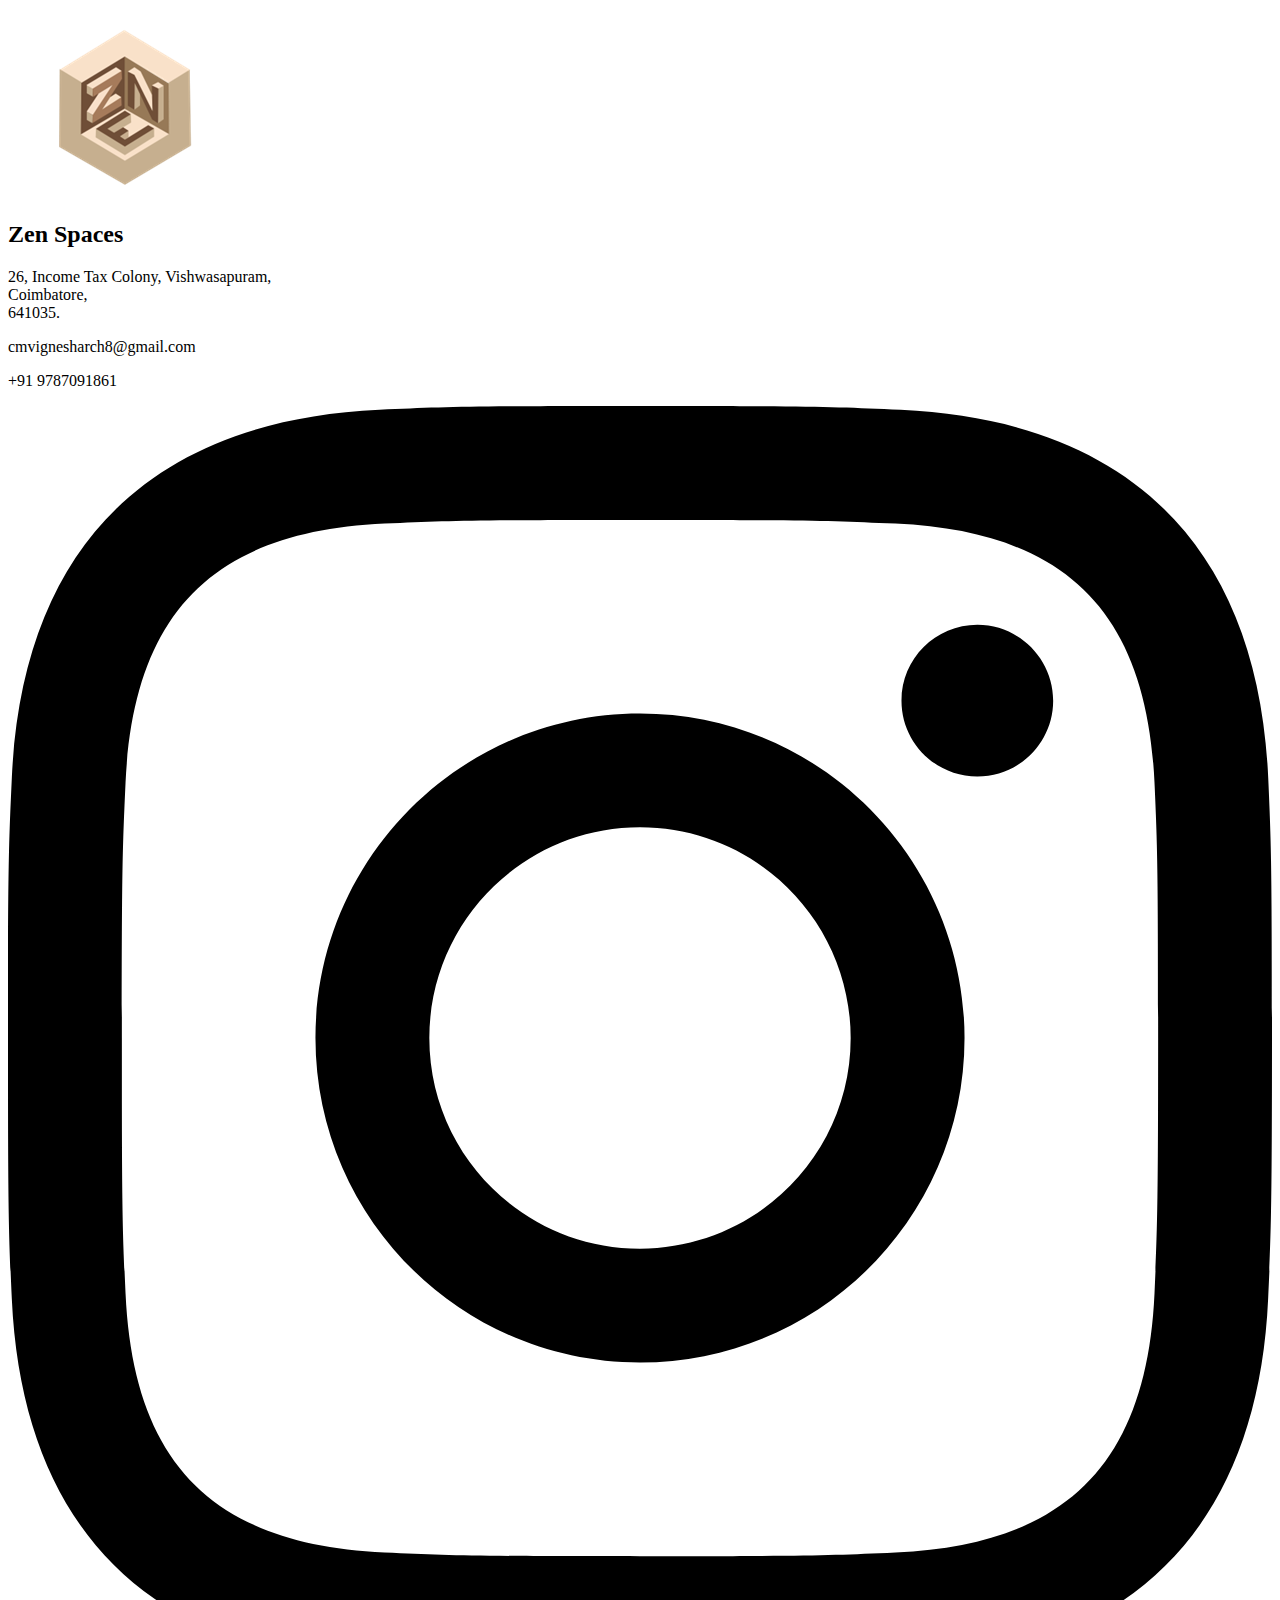
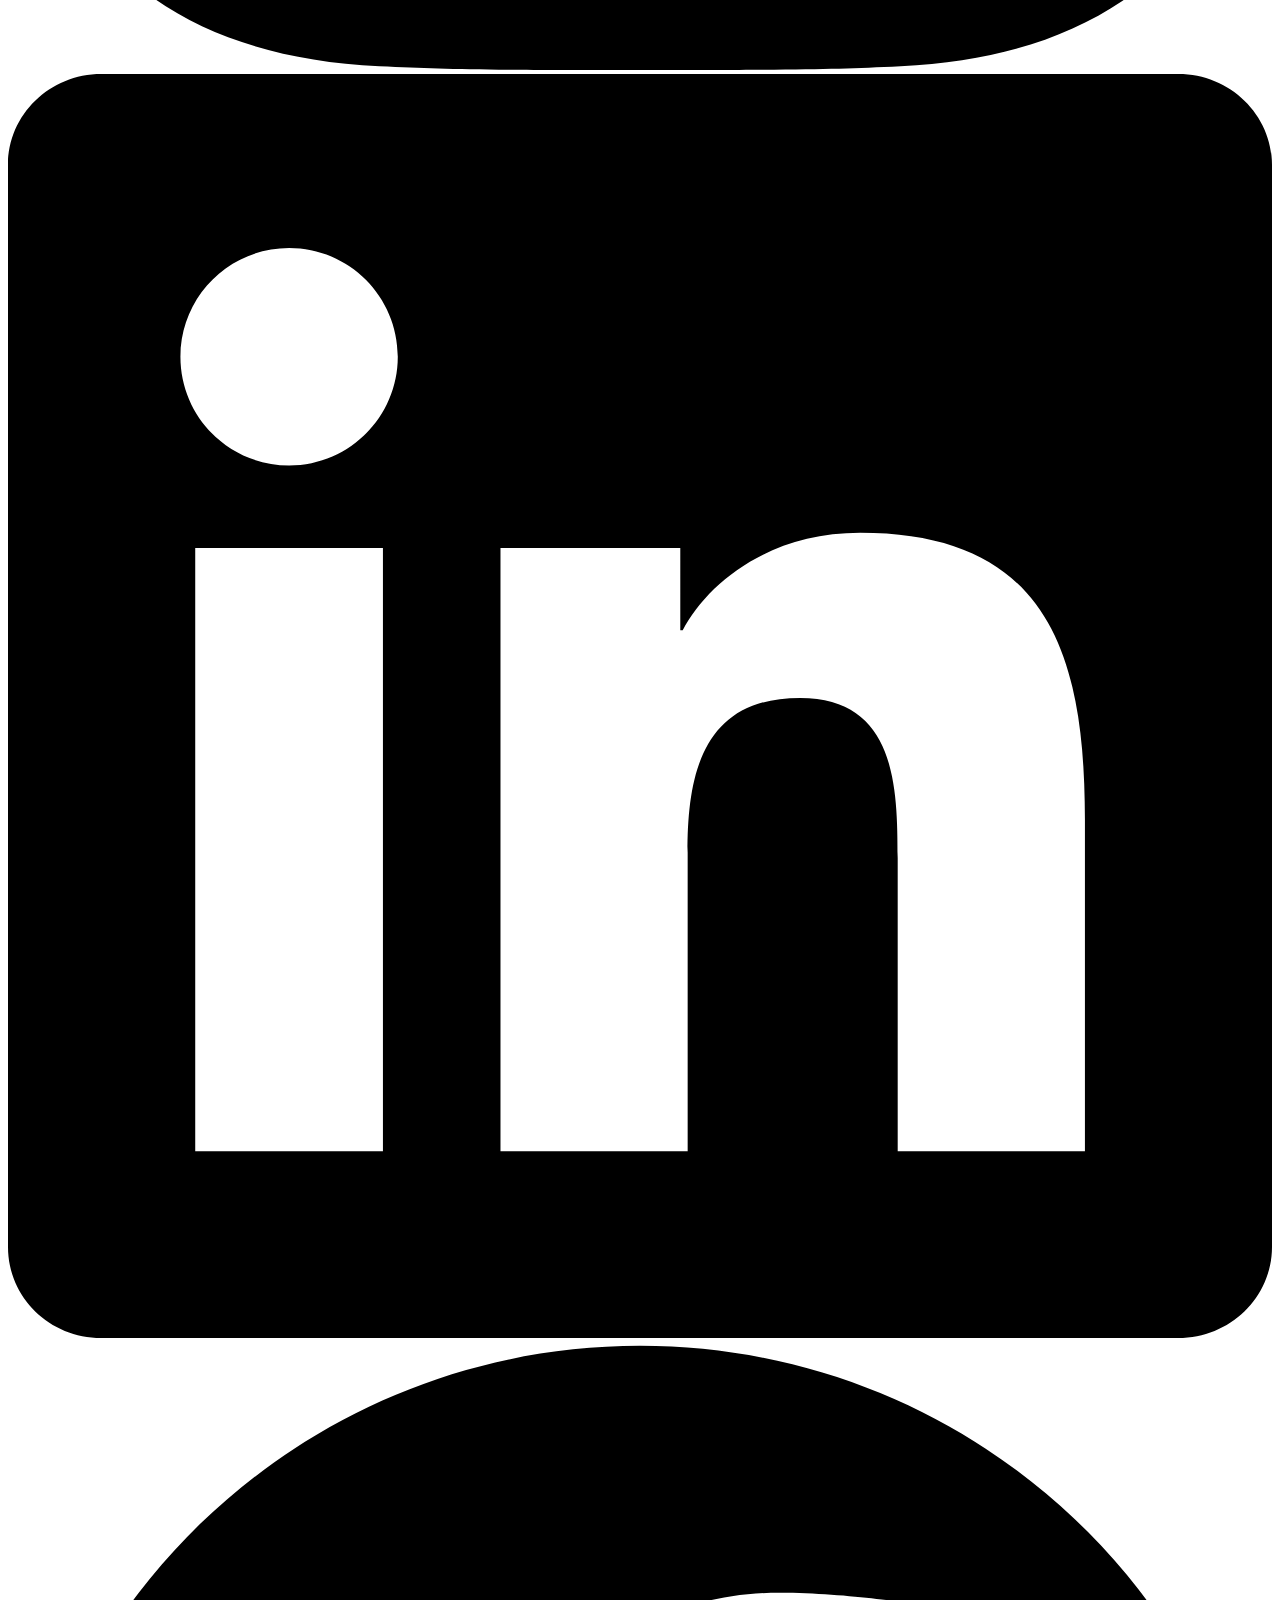
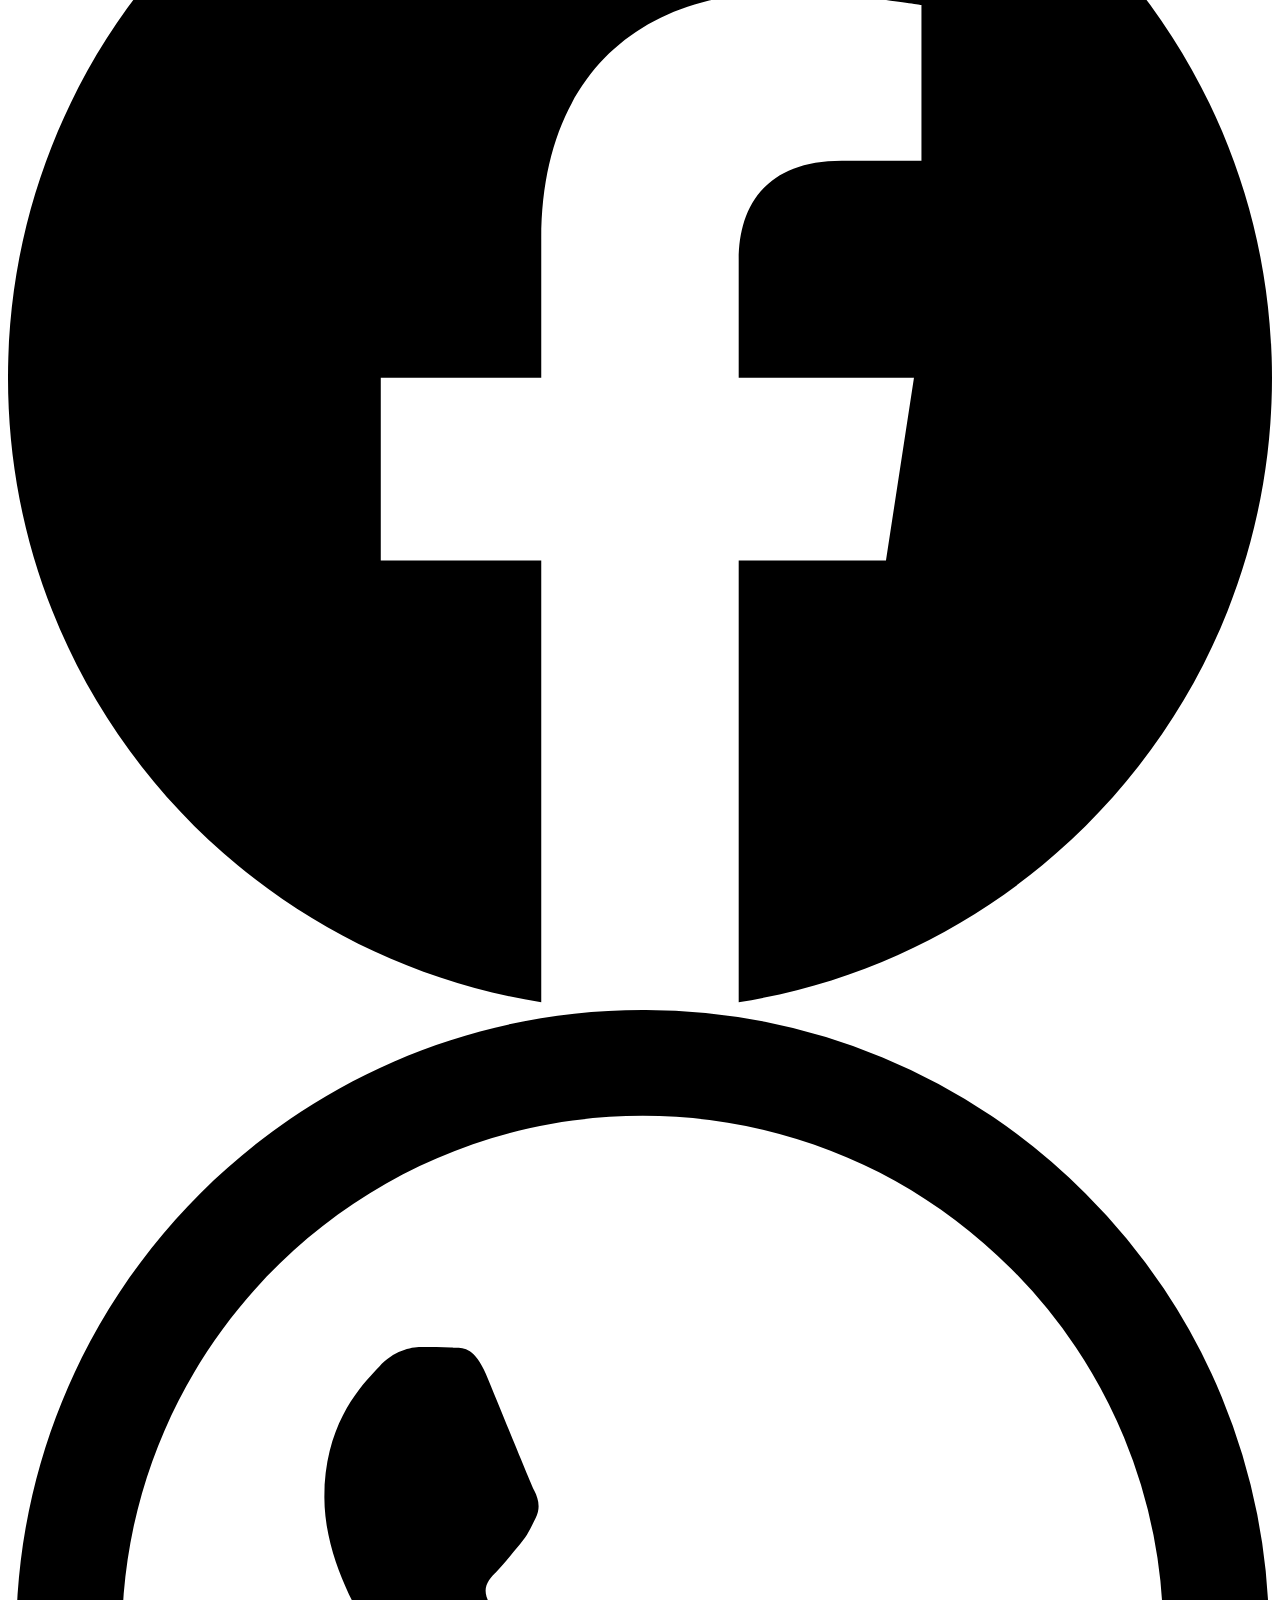
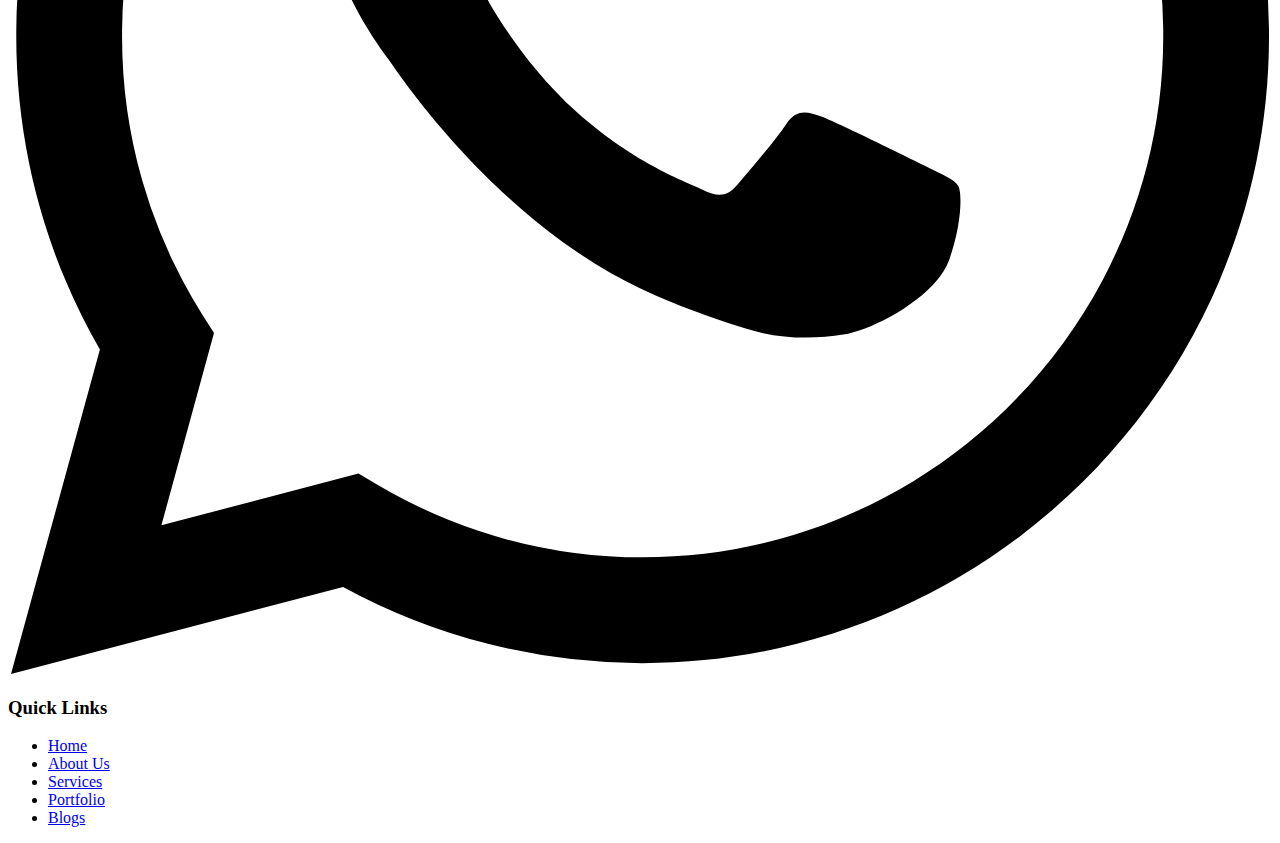
<file: components/footer.html>
<!DOCTYPE html>
<html lang="en">
<head>
    <meta charset="UTF-8">
    <meta name="viewport" content="width=device-width, initial-scale=1.0">
    <title>Responsive Footer</title>
    
</head>
<body>
    

    <footer class="footer">
        <div class="footer-container">
            <div class="footer-logo">
                <img src="/assets/images/logo/logo.png"alt="Logo" />
                <h2>Zen Spaces</h2>
              </div>

            <div class="footer-contact">
                <p class="address">
                    26, Income Tax Colony, Vishwasapuram,<br>
                    Coimbatore,<br>
                    641035.
                </p>
                <p class="email">cmvignesharch8@gmail.com</p>
                <p class="phone">+91 9787091861</p>
                
                <div class="social-icons">
                    <a href="#" class="social-icon">
                        <svg viewBox="0 0 24 24" xmlns="http://www.w3.org/2000/svg">
                            <path d="M12 2.163c3.204 0 3.584.012 4.85.07 3.252.148 4.771 1.691 4.919 4.919.058 1.265.069 1.645.069 4.849 0 3.205-.012 3.584-.069 4.849-.149 3.225-1.664 4.771-4.919 4.919-1.266.058-1.644.07-4.85.07-3.204 0-3.584-.012-4.849-.07-3.26-.149-4.771-1.699-4.919-4.92-.058-1.265-.07-1.644-.07-4.849 0-3.204.013-3.583.07-4.849.149-3.227 1.664-4.771 4.919-4.919 1.266-.057 1.645-.069 4.849-.069zm0-2.163c-3.259 0-3.667.014-4.947.072-4.358.2-6.78 2.618-6.98 6.98-.059 1.281-.073 1.689-.073 4.948 0 3.259.014 3.668.072 4.948.2 4.358 2.618 6.78 6.98 6.98 1.281.058 1.689.072 4.948.072 3.259 0 3.668-.014 4.948-.072 4.354-.2 6.782-2.618 6.979-6.98.059-1.28.073-1.689.073-4.948 0-3.259-.014-3.667-.072-4.947-.196-4.354-2.617-6.78-6.979-6.98-1.281-.059-1.69-.073-4.949-.073zm0 5.838c-3.403 0-6.162 2.759-6.162 6.162s2.759 6.163 6.162 6.163 6.162-2.759 6.162-6.163c0-3.403-2.759-6.162-6.162-6.162zm0 10.162c-2.209 0-4-1.79-4-4 0-2.209 1.791-4 4-4s4 1.791 4 4c0 2.21-1.791 4-4 4zm6.406-11.845c-.796 0-1.441.645-1.441 1.44s.645 1.44 1.441 1.44c.795 0 1.439-.645 1.439-1.44s-.644-1.44-1.439-1.44z"/>
                        </svg>
                    </a>
                    <a href="#" class="social-icon">
                        <svg viewBox="0 0 24 24" xmlns="http://www.w3.org/2000/svg">
                            <path d="M20.447 20.452h-3.554v-5.569c0-1.328-.027-3.037-1.852-3.037-1.853 0-2.136 1.445-2.136 2.939v5.667H9.351V9h3.414v1.561h.046c.477-.9 1.637-1.85 3.37-1.85 3.601 0 4.267 2.37 4.267 5.455v6.286zM5.337 7.433c-1.144 0-2.063-.926-2.063-2.065 0-1.138.92-2.063 2.063-2.063 1.14 0 2.064.925 2.064 2.063 0 1.139-.925 2.065-2.064 2.065zm1.782 13.019H3.555V9h3.564v11.452zM22.225 0H1.771C.792 0 0 .774 0 1.729v20.542C0 23.227.792 24 1.771 24h20.451C23.2 24 24 23.227 24 22.271V1.729C24 .774 23.2 0 22.222 0h.003z"/>
                        </svg>
                    </a>
                    <a href="#" class="social-icon">
                        <svg viewBox="0 0 24 24" xmlns="http://www.w3.org/2000/svg">
                            <path d="M24 12.073c0-6.627-5.373-12-12-12s-12 5.373-12 12c0 5.99 4.388 10.954 10.125 11.854v-8.385H7.078v-3.47h3.047V9.43c0-3.007 1.792-4.669 4.533-4.669 1.312 0 2.686.235 2.686.235v2.953H15.83c-1.491 0-1.956.925-1.956 1.874v2.25h3.328l-.532 3.47h-2.796v8.385C19.612 23.027 24 18.062 24 12.073z"/>
                        </svg>
                    </a>
                    <a href="#" class="social-icon">
                        <svg viewBox="0 0 24 24" xmlns="http://www.w3.org/2000/svg">
                            <path d="M17.472 14.382c-.297-.149-1.758-.867-2.03-.967-.273-.099-.471-.148-.67.15-.197.297-.767.966-.94 1.164-.173.199-.347.223-.644.075-.297-.15-1.255-.463-2.39-1.475-.883-.788-1.48-1.761-1.653-2.059-.173-.297-.018-.458.13-.606.134-.133.298-.347.446-.52.149-.174.198-.298.298-.497.099-.198.05-.371-.025-.52-.075-.149-.669-1.612-.916-2.207-.242-.579-.487-.5-.669-.51-.173-.008-.371-.01-.57-.01-.198 0-.52.074-.792.372-.272.297-1.04 1.016-1.04 2.479 0 1.462 1.065 2.875 1.213 3.074.149.198 2.096 3.2 5.077 4.487.709.306 1.262.489 1.694.625.712.227 1.36.195 1.871.118.571-.085 1.758-.719 2.006-1.413.248-.694.248-1.289.173-1.413-.074-.124-.272-.198-.57-.347m-5.421 7.403h-.004a9.87 9.87 0 01-5.031-1.378l-.361-.214-3.741.982.998-3.648-.235-.374a9.86 9.86 0 01-1.51-5.26c.001-5.45 4.436-9.884 9.888-9.884 2.64 0 5.122 1.03 6.988 2.898a9.825 9.825 0 012.893 6.994c-.003 5.45-4.437 9.884-9.885 9.884m8.413-18.297A11.815 11.815 0 0012.05 0C5.495 0 .16 5.335.157 11.892c0 2.096.547 4.142 1.588 5.945L.057 24l6.305-1.654a11.882 11.882 0 005.683 1.448h.005c6.554 0 11.89-5.335 11.893-11.893a11.821 11.821 0 00-3.48-8.413z"/>
                        </svg>
                    </a>
                </div>
            </div>

            <div class="footer-links">
                <h3>Quick Links</h3>
                <ul>
                    <li><a href="#">Home</a></li>
                    <li><a href="#">About Us</a></li>
                    <li><a href="#">Services</a></li>
                    <li><a href="#">Portfolio</a></li>
                    <li><a href="#">Blogs</a></li>
                </ul>
            </div>
        </div>
    </footer>

    <script>
        document.addEventListener('DOMContentLoaded', function() {
            console.log('Footer loaded successfully');
        });
    </script>
</body>
</html>
</file>
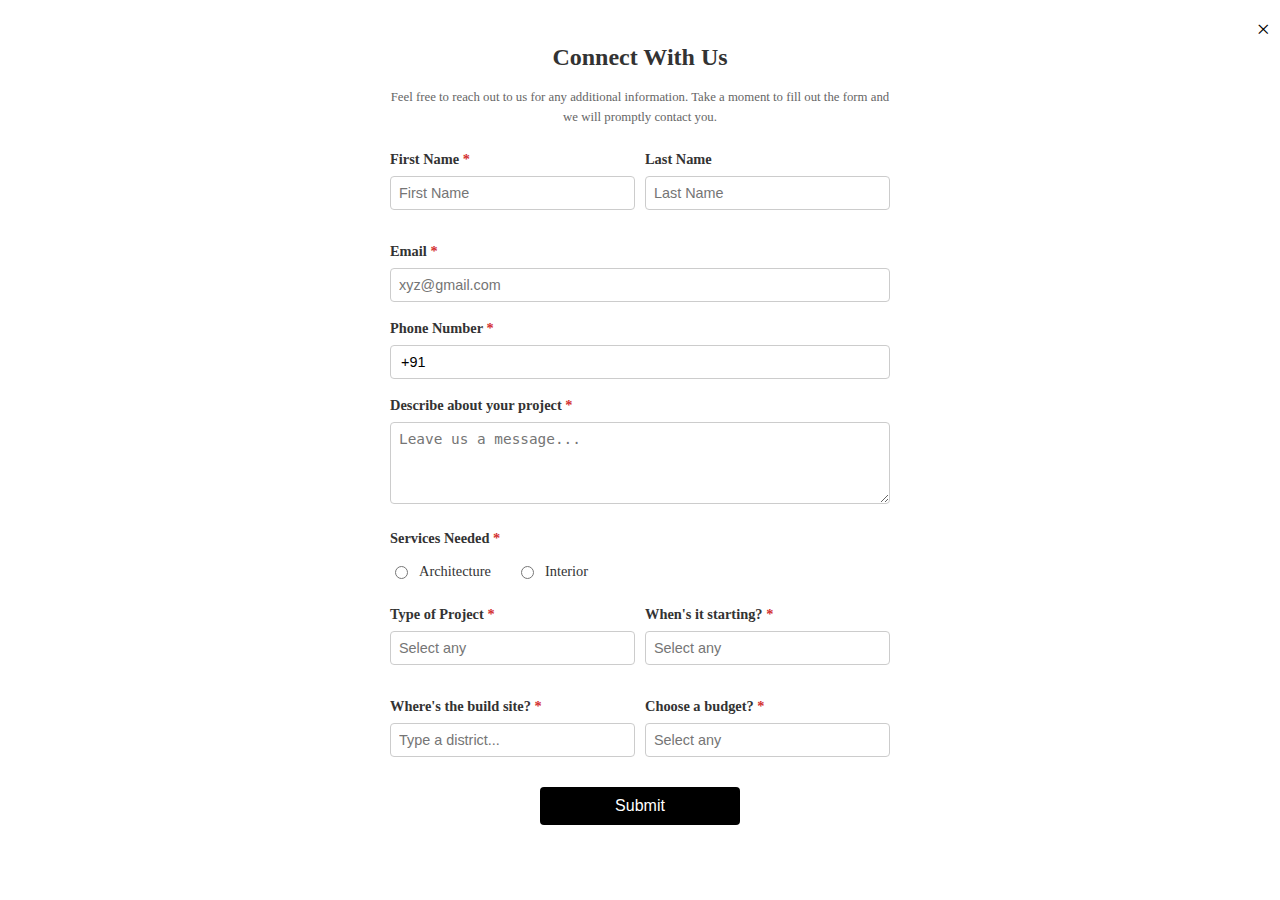
<file: pages/forms.html>
<!DOCTYPE html>
<html lang="en">
<head>
    <meta charset="UTF-8">
    <meta name="viewport" content="width=device-width, initial-scale=1.0">
    <title>Zen Spaces - Connect With Us</title>
    <link rel="stylesheet" href="../css/pages/forms.css">
</head>
<body>
    <div class="form-container">
        <div class="form-box">
            <span class="close-btn">×</span>
            <h2>Connect With Us</h2>
            <p>Feel free to reach out to us for any additional information. Take a moment to fill out the form and we will promptly contact you.</p>
            <form id="contact-form" action="https://api.web3forms.com/submit" method="POST" onsubmit="event.preventDefault(); return false;">
                <input type="hidden" name="access_key" value="984d2e76-789d-4165-bc38-c15b09e47f53">
                <div class="form-row">
                    <div class="form-group half">
                        <label for="first-name">First Name <span class="required-asterisk">*</span></label>
                        <input type="text" id="first-name" name="first_name" placeholder="First Name" required>
                        <span class="error-message" id="first-name-error"></span>
                    </div>
                    <div class="form-group half">
                        <label for="last-name">Last Name</label>
                        <input type="text" id="last-name" name="last_name" placeholder="Last Name">
                    </div>
                </div>
                <div class="form-group">
                    <label for="email">Email <span class="required-asterisk">*</span></label>
                    <input type="email" id="email" name="email" placeholder="xyz@gmail.com" required>
                    <span class="error-message" id="email-error"></span>
                </div>
                <div class="form-group">
                    <label for="phone">Phone Number <span class="required-asterisk">*</span></label>
                    <input type="tel" id="phone" name="phone" class="phone-input" value="+91" placeholder="xxxxxxxxxx" required>
                    <span class="error-message" id="phone-error"></span>
                </div>
                <div class="form-group">
                    <label for="message">Describe about your project <span class="required-asterisk">*</span></label>
                    <textarea id="message" name="message" placeholder="Leave us a message..." rows="4"></textarea>
                    <span class="error-message" id="message-error"></span>
                </div>
                <div class="form-group">
                    <label>Services Needed <span class="required-asterisk">*</span></label>
                    <div class="checkbox-group">
                        <label><input type="radio" name="services" value="architecture"> Architecture</label>
                        <label><input type="radio" name="services" value="interior"> Interior</label>
                    </div>
                    <span class="error-message" id="services-error"></span>
                </div>
                <div class="form-row dropdown-row">
                    <div class="form-group half">
                        <label for="plot-input" id="plot-label">Type of Project <span class="required-asterisk">*</span></label>
                        <input type="text" id="plot-input" name="plot" placeholder="Select any" required>
                        <div id="plot-suggestions" class="suggestions">
                            <ul>
                                <li data-value="Residential">Residential</li>
                                <li data-value="Commercial">Commercial</li>
                                <li data-value="Hospitality">Hospitality</li>
                                <li data-value="Institutional">Institutional</li>
                                <li data-value="Industrial">Industrial</li>
                            </ul>
                        </div>
                        <div id="plot-suggestions-interior" class="suggestions" style="display: none;">
                            <ul>
                                <li data-value="Villa">Villa</li>
                                <li data-value="Apartment">Apartment</li>
                            </ul>
                        </div>
                        <span class="error-message" id="plot-error"></span>
                    </div>
                    <div class="form-group half">
                        <label for="date-input" id="date-label">When's it starting? <span class="required-asterisk">*</span></label>
                        <input type="text" id="date-input" name="date" placeholder="Select any" required>
                        <div id="date-suggestions" class="suggestions">
                            <ul>
                                <li data-value="immediately">Immediately</li>
                                <li data-value="in-3-months">In 3 Months</li>
                                <li data-value="in-6-months">In 6 Months</li>
                                <li data-value="more-than-6-months">More than 6 Months</li>
                            </ul>
                        </div>
                        <span class="error-message" id="date-error"></span>
                    </div>
                </div>
                <div class="form-row dropdown-row">
                    <div class="form-group half">
                        <label for="build-site-input" id="build-site-label">Where's the build site? <span class="required-asterisk">*</span></label>
                        <input type="text" id="build-site-input" name="build_site" placeholder="Type a district..." required>
                        <div id="suggestions" class="suggestions">
                            <!-- Options will be populated dynamically via JavaScript -->
                        </div>
                        <span class="error-message" id="build-site-error"></span>
                    </div>
                    <div class="form-group half">
                        <label for="budget-input" id="budget-label">Choose a budget? <span class="required-asterisk">*</span></label>
                        <input type="text" id="budget-input" name="budget" placeholder="Select any" required>
                        <div id="budget-suggestions" class="suggestions">
                            <ul>
                                <li data-value="budget1">20L - 40L</li>
                                <li data-value="budget2">40L - 60L</li>
                                <li data-value="budget3">60L - 1Cr</li>
                                <li data-value="budget4">1Cr - 2Cr</li>
                                <li data-value="budget5">2Cr - 3Cr</li>
                                <li data-value="budget6">Above 3Cr</li>
                            </ul>
                        </div>
                        <div id="budget-suggestions-interior" class="suggestions" style="display: none;">
                            <ul>
                                <li data-value="1bhk">1BHK</li>
                                <li data-value="2bhk">2BHK</li>
                                <li data-value="3bhk">3BHK</li>
                                <li data-value="4bhk">4BHK</li>
                                <li data-value="5bhk">5BHK</li>
                            </ul>
                        </div>
                        <span class="error-message" id="budget-error"></span>
                    </div>
                </div>
                <button type="submit">Submit</button>
            </form>
            <p id="status" class="status"></p>
        </div>
    </div>
    <!-- Popup Container -->
    <div id="popup" class="popup">
        <div class="popup-content">
            <span class="popup-close">×</span>
            <p id="popup-message"></p>
        </div>
    </div>
    <script src="../js/pages/forms.js"></script>
</body>
</html>
</file>
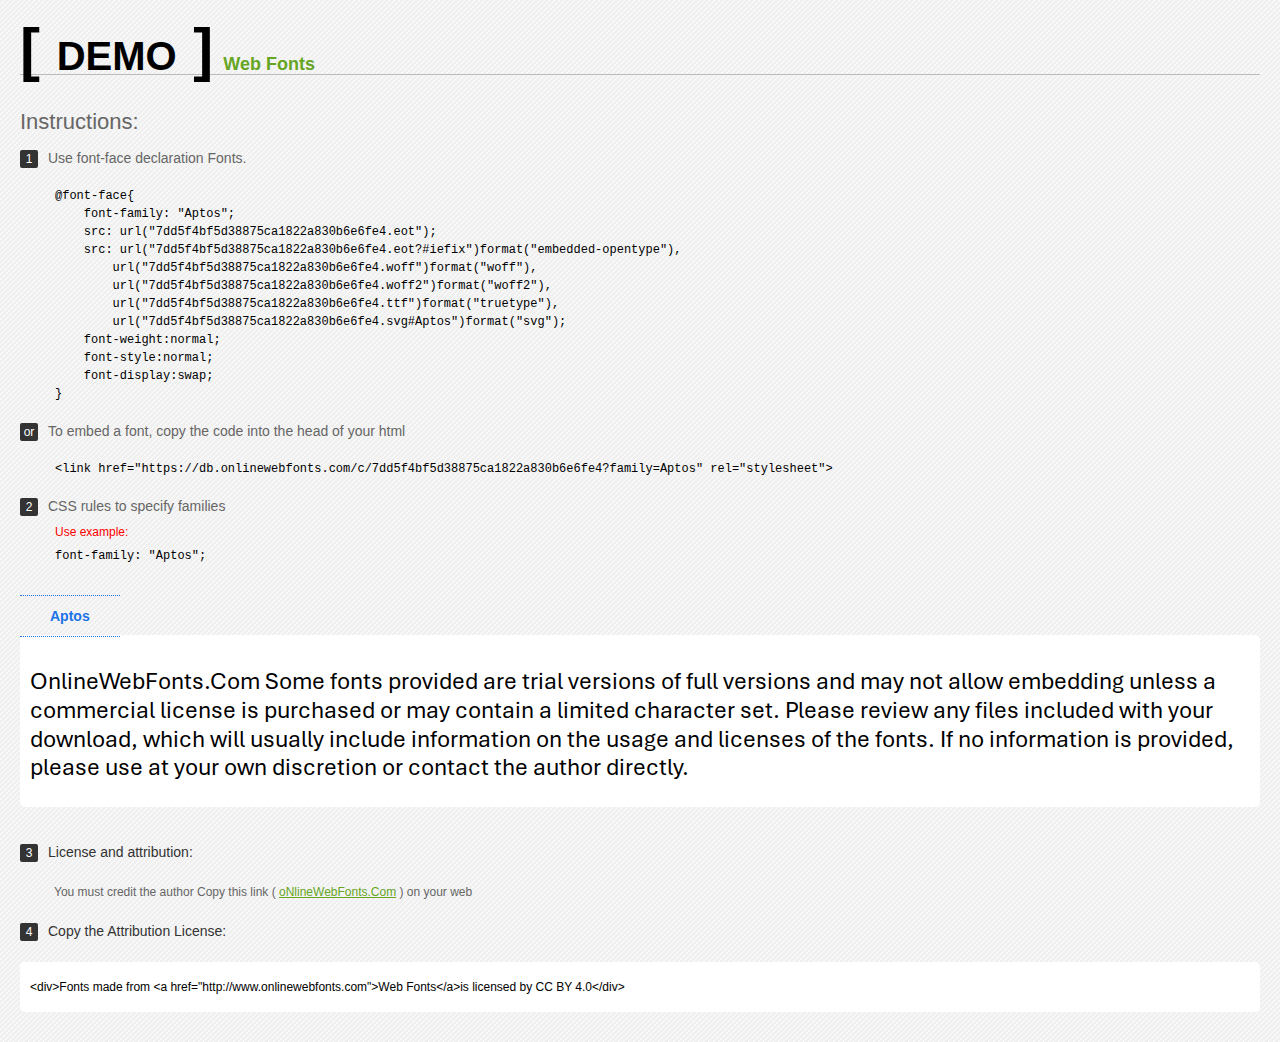
<file: assets/fonts/OnlineWebFonts_COM_189f669f78a33d964667f7a2c0d14f24 copy/Aptos/Web Fonts/Web Fonts Demo.html>
<!doctype html>
<html>
<head>
<meta charset="utf-8">
<title>Aptos Fonts Demo</title>
<style type="text/css">
*{margin:0;padding:0;list-style-type:none;}body{font-family:Arial,Helvetica,sans-serif;line-height:1.5;font-size:16px;padding:20px;color:#333;background-image:url([data-uri]);}a{color:#66A523;}a:hover,.g:hover{opacity:0.7;}h1{font-size:60px;border-bottom:1px solid #bbb;line-height:20px;color:#000;text-transform:uppercase;margin-top:20px;}h1 a{font-size:18px;color:#66A523;text-decoration:none;text-transform:capitalize;margin-left:10px;}h1 font{font-size:40px;}.info{float:left;font-size:14px;margin-top:30px;color:#666;}.info .inst{font-size:22px;margin-bottom:10px;}.info span,.by span{color:#fff;border-radius:2px;display:inline-block;width:18px;height:18px;text-align:center;margin-right:10px;background-color:#333333;font-size:12px;line-height:18px;}.info .exs{font-size:12px;color:#666;margin-left:35px;display:block;}.info .exs font{color:#f00;line-height:30px;}.demo{float:left;width:100%;height:auto;padding-bottom:10px;margin-top:70px;background-color:#FFF;border-radius:5px;}.demo a{color:#1a73e8;float:left;font-weight:bold;font-size:14px;padding-right:30px;padding-left:30px;position:relative;border-top-width:1px;border-top-style:dotted;border-top-color:#1A73E8;text-decoration:none;border-bottom-width:1px;border-bottom-style:dotted;border-bottom-color:#1A73E8;line-height:40px;margin-top:-40px;}.demo .t{font-size:24px;float:left;width:calc(100% - 20px);color:#000;height:120px;margin-top:20px;line-height:1.2em;overflow-x:hidden;padding:10px;}.by{padding-top:15px;float:left;width:100%;margin-top:10px;margin-right:0;margin-bottom:10px;margin-left:0;font-size:14px;color:#666;}.by .b{padding-top:10px;padding-bottom:10px;color:#333;}.by .a{padding-top:10px;padding-bottom:10px;margin-left:34px;font-size:12px;}.te{width:100%;height:auto;border:0px solid #CCC;resize:none;float:left;margin-top:10px;line-height:16px;overflow:hidden;border-radius:5px;color:#000000;background-color:#FFF;font-size:12px;margin-bottom:20px;text-indent:10px;padding-top:17px;padding-bottom:17px;}pre{color:#000;}
</style>
<style type="text/css">

@font-face{
    font-family: "Aptos";
    src: url("7dd5f4bf5d38875ca1822a830b6e6fe4.eot");
    src: url("7dd5f4bf5d38875ca1822a830b6e6fe4.eot?#iefix")format("embedded-opentype"),
        url("7dd5f4bf5d38875ca1822a830b6e6fe4.woff")format("woff"),
        url("7dd5f4bf5d38875ca1822a830b6e6fe4.woff2")format("woff2"),
        url("7dd5f4bf5d38875ca1822a830b6e6fe4.ttf")format("truetype"),
        url("7dd5f4bf5d38875ca1822a830b6e6fe4.svg#Aptos")format("svg");
    font-weight:normal;
    font-style:normal;
    font-display:swap;
}

</style>
</head>
<body>
<h1> <span>[ <font>Demo</font> ]</span><a href="http://www.onlinewebfonts.com" target="_blank">Web Fonts</a></h1>
<div class="info">
  <div class="inst">Instructions:</div>
  <span>1</span>Use font-face declaration Fonts.
  <div class="exs">
    <pre>

@font-face{
    font-family: "Aptos";
    src: url("7dd5f4bf5d38875ca1822a830b6e6fe4.eot");
    src: url("7dd5f4bf5d38875ca1822a830b6e6fe4.eot?#iefix")format("embedded-opentype"),
        url("7dd5f4bf5d38875ca1822a830b6e6fe4.woff")format("woff"),
        url("7dd5f4bf5d38875ca1822a830b6e6fe4.woff2")format("woff2"),
        url("7dd5f4bf5d38875ca1822a830b6e6fe4.ttf")format("truetype"),
        url("7dd5f4bf5d38875ca1822a830b6e6fe4.svg#Aptos")format("svg");
    font-weight:normal;
    font-style:normal;
    font-display:swap;
}

</pre>
  </div>
  <span>or</span>To embed a font, copy the code into the head of your html
  <div class="exs">
<br/><pre>&lt;link href=&quot;https://db.onlinewebfonts.com/c/7dd5f4bf5d38875ca1822a830b6e6fe4?family=Aptos&quot; rel=&quot;stylesheet&quot;&gt;</pre><br/>
  </div>
  <span>2</span>CSS rules to specify families
  <div class="exs"><font>Use example:</font> <br/>
    <pre>
font-family: &quot;Aptos&quot;;
</pre>
  </div>
</div>
<!--demo-->
<div class="demo"><a href="https://www.onlinewebfonts.com/download/7dd5f4bf5d38875ca1822a830b6e6fe4" target="_blank">Aptos</a>
  <div class="t" style='font-family:"Aptos"'>
  OnlineWebFonts.Com Some fonts provided are trial versions of full versions and may not allow embedding 
unless a commercial license is purchased or may contain a limited character set. 
Please review any files included with your download, 
which will usually include information on the usage and licenses of the fonts. 
If no information is provided, 
please use at your own discretion or contact the author directly.</div>
</div>
<!--demo-->
<div class="by">
  <div class="b"><span>3</span>License and attribution:</div>
  <div class="a">You must credit the author Copy this link ( <a href="http://www.onlinewebfonts.com" target="_blank">oNlineWebFonts.Com</a> ) on your web</div>
  <div class="b"><span>4</span>Copy the Attribution License:</div>
  <div class="te">&lt;div&gt;Fonts made from &lt;a href="http://www.onlinewebfonts.com"&gt;Web Fonts&lt;/a&gt;is licensed by CC BY 4.0&lt;/div&gt;</div>
</div>
</body>
</html>
</file>
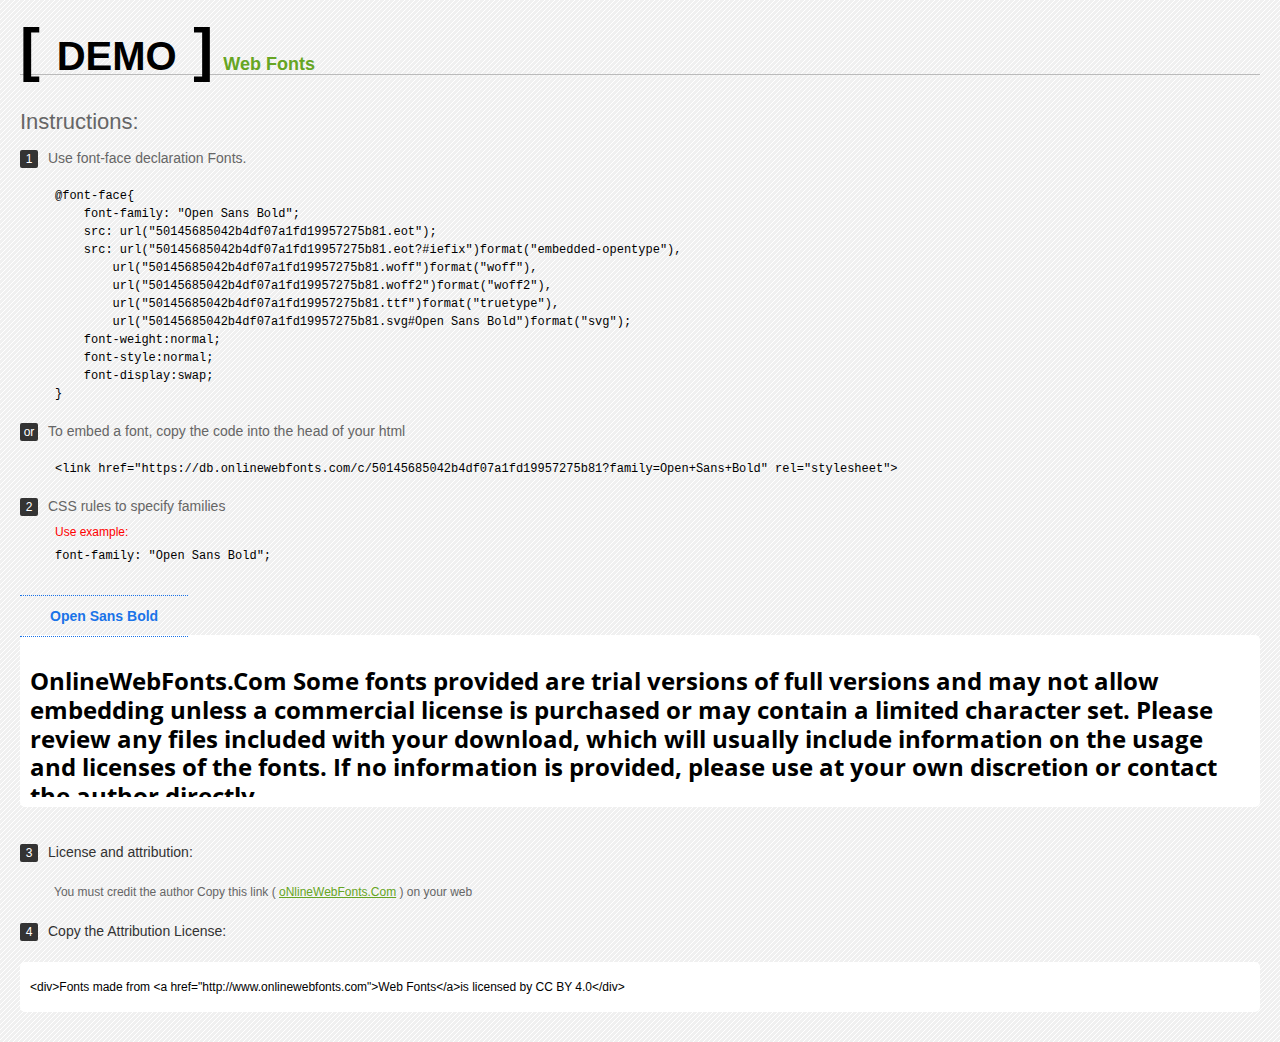
<file: assets/fonts/OnlineWebFonts_COM_46061268ab82c45c4a3f631730794e82 copy/Open Sans Bold/Web Fonts/Web Fonts Demo.html>
<!doctype html>
<html>
<head>
<meta charset="utf-8">
<title>Open Sans Bold Fonts Demo</title>
<style type="text/css">
*{margin:0;padding:0;list-style-type:none;}body{font-family:Arial,Helvetica,sans-serif;line-height:1.5;font-size:16px;padding:20px;color:#333;background-image:url([data-uri]);}a{color:#66A523;}a:hover,.g:hover{opacity:0.7;}h1{font-size:60px;border-bottom:1px solid #bbb;line-height:20px;color:#000;text-transform:uppercase;margin-top:20px;}h1 a{font-size:18px;color:#66A523;text-decoration:none;text-transform:capitalize;margin-left:10px;}h1 font{font-size:40px;}.info{float:left;font-size:14px;margin-top:30px;color:#666;}.info .inst{font-size:22px;margin-bottom:10px;}.info span,.by span{color:#fff;border-radius:2px;display:inline-block;width:18px;height:18px;text-align:center;margin-right:10px;background-color:#333333;font-size:12px;line-height:18px;}.info .exs{font-size:12px;color:#666;margin-left:35px;display:block;}.info .exs font{color:#f00;line-height:30px;}.demo{float:left;width:100%;height:auto;padding-bottom:10px;margin-top:70px;background-color:#FFF;border-radius:5px;}.demo a{color:#1a73e8;float:left;font-weight:bold;font-size:14px;padding-right:30px;padding-left:30px;position:relative;border-top-width:1px;border-top-style:dotted;border-top-color:#1A73E8;text-decoration:none;border-bottom-width:1px;border-bottom-style:dotted;border-bottom-color:#1A73E8;line-height:40px;margin-top:-40px;}.demo .t{font-size:24px;float:left;width:calc(100% - 20px);color:#000;height:120px;margin-top:20px;line-height:1.2em;overflow-x:hidden;padding:10px;}.by{padding-top:15px;float:left;width:100%;margin-top:10px;margin-right:0;margin-bottom:10px;margin-left:0;font-size:14px;color:#666;}.by .b{padding-top:10px;padding-bottom:10px;color:#333;}.by .a{padding-top:10px;padding-bottom:10px;margin-left:34px;font-size:12px;}.te{width:100%;height:auto;border:0px solid #CCC;resize:none;float:left;margin-top:10px;line-height:16px;overflow:hidden;border-radius:5px;color:#000000;background-color:#FFF;font-size:12px;margin-bottom:20px;text-indent:10px;padding-top:17px;padding-bottom:17px;}pre{color:#000;}
</style>
<style type="text/css">

@font-face{
    font-family: "Open Sans Bold";
    src: url("50145685042b4df07a1fd19957275b81.eot");
    src: url("50145685042b4df07a1fd19957275b81.eot?#iefix")format("embedded-opentype"),
        url("50145685042b4df07a1fd19957275b81.woff")format("woff"),
        url("50145685042b4df07a1fd19957275b81.woff2")format("woff2"),
        url("50145685042b4df07a1fd19957275b81.ttf")format("truetype"),
        url("50145685042b4df07a1fd19957275b81.svg#Open Sans Bold")format("svg");
    font-weight:normal;
    font-style:normal;
    font-display:swap;
}

</style>
</head>
<body>
<h1> <span>[ <font>Demo</font> ]</span><a href="http://www.onlinewebfonts.com" target="_blank">Web Fonts</a></h1>
<div class="info">
  <div class="inst">Instructions:</div>
  <span>1</span>Use font-face declaration Fonts.
  <div class="exs">
    <pre>

@font-face{
    font-family: "Open Sans Bold";
    src: url("50145685042b4df07a1fd19957275b81.eot");
    src: url("50145685042b4df07a1fd19957275b81.eot?#iefix")format("embedded-opentype"),
        url("50145685042b4df07a1fd19957275b81.woff")format("woff"),
        url("50145685042b4df07a1fd19957275b81.woff2")format("woff2"),
        url("50145685042b4df07a1fd19957275b81.ttf")format("truetype"),
        url("50145685042b4df07a1fd19957275b81.svg#Open Sans Bold")format("svg");
    font-weight:normal;
    font-style:normal;
    font-display:swap;
}

</pre>
  </div>
  <span>or</span>To embed a font, copy the code into the head of your html
  <div class="exs">
<br/><pre>&lt;link href=&quot;https://db.onlinewebfonts.com/c/50145685042b4df07a1fd19957275b81?family=Open+Sans+Bold&quot; rel=&quot;stylesheet&quot;&gt;</pre><br/>
  </div>
  <span>2</span>CSS rules to specify families
  <div class="exs"><font>Use example:</font> <br/>
    <pre>
font-family: &quot;Open Sans Bold&quot;;
</pre>
  </div>
</div>
<!--demo-->
<div class="demo"><a href="https://www.onlinewebfonts.com/download/50145685042b4df07a1fd19957275b81" target="_blank">Open Sans Bold</a>
  <div class="t" style='font-family:"Open Sans Bold"'>
  OnlineWebFonts.Com Some fonts provided are trial versions of full versions and may not allow embedding 
unless a commercial license is purchased or may contain a limited character set. 
Please review any files included with your download, 
which will usually include information on the usage and licenses of the fonts. 
If no information is provided, 
please use at your own discretion or contact the author directly.</div>
</div>
<!--demo-->
<div class="by">
  <div class="b"><span>3</span>License and attribution:</div>
  <div class="a">You must credit the author Copy this link ( <a href="http://www.onlinewebfonts.com" target="_blank">oNlineWebFonts.Com</a> ) on your web</div>
  <div class="b"><span>4</span>Copy the Attribution License:</div>
  <div class="te">&lt;div&gt;Fonts made from &lt;a href="http://www.onlinewebfonts.com"&gt;Web Fonts&lt;/a&gt;is licensed by CC BY 4.0&lt;/div&gt;</div>
</div>
</body>
</html>
</file>
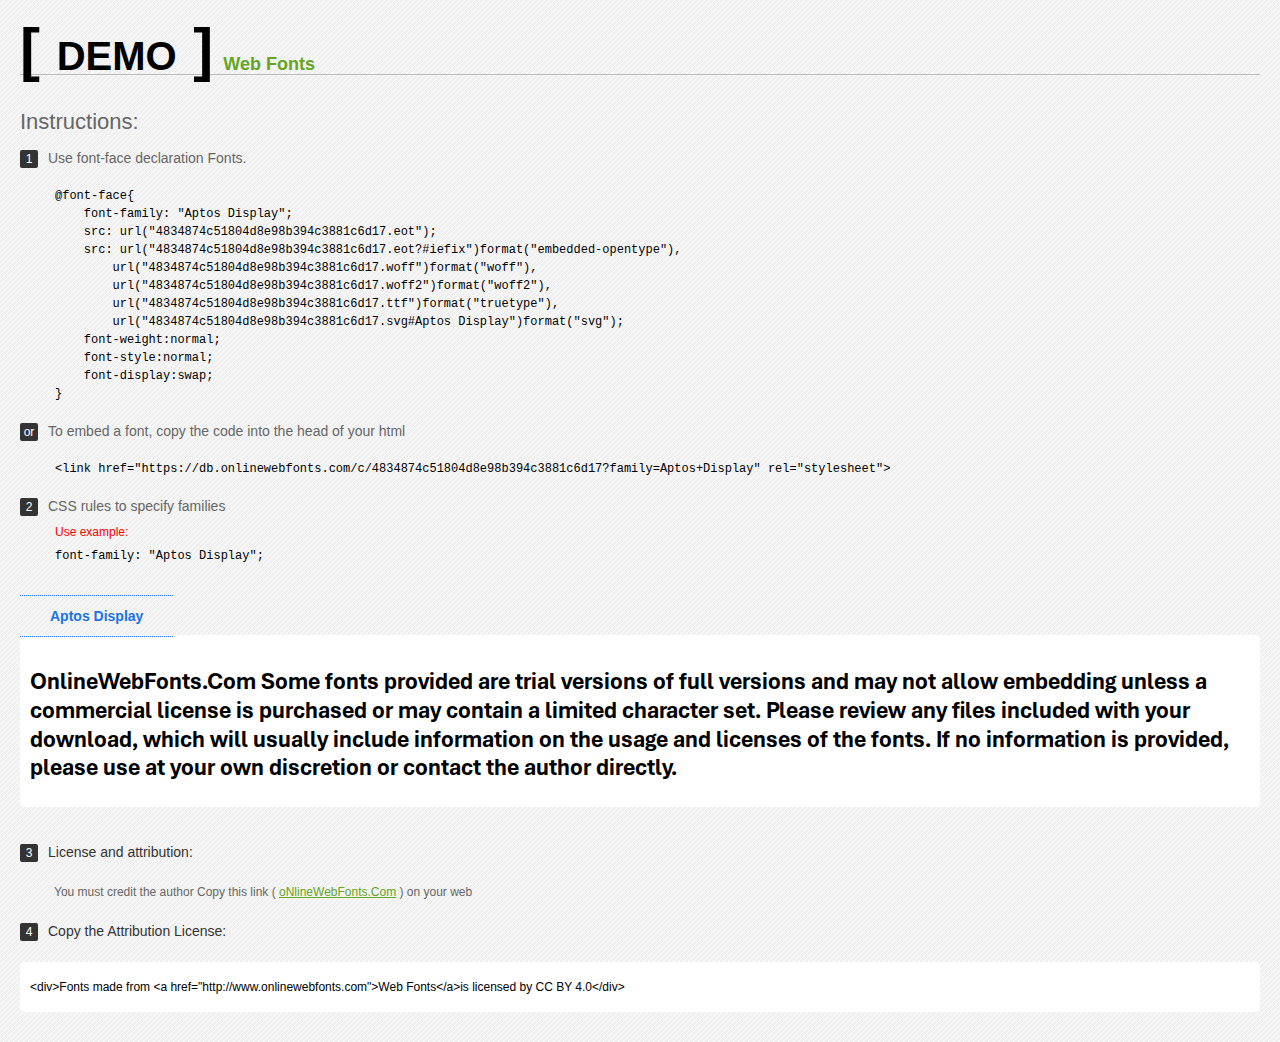
<file: assets/fonts/OnlineWebFonts_COM_f72cca06c304ccfb298e56ddc4b23aca copy/Aptos Display/Web Fonts/Web Fonts Demo.html>
<!doctype html>
<html>
<head>
<meta charset="utf-8">
<title>Aptos Display Fonts Demo</title>
<style type="text/css">
*{margin:0;padding:0;list-style-type:none;}body{font-family:Arial,Helvetica,sans-serif;line-height:1.5;font-size:16px;padding:20px;color:#333;background-image:url([data-uri]);}a{color:#66A523;}a:hover,.g:hover{opacity:0.7;}h1{font-size:60px;border-bottom:1px solid #bbb;line-height:20px;color:#000;text-transform:uppercase;margin-top:20px;}h1 a{font-size:18px;color:#66A523;text-decoration:none;text-transform:capitalize;margin-left:10px;}h1 font{font-size:40px;}.info{float:left;font-size:14px;margin-top:30px;color:#666;}.info .inst{font-size:22px;margin-bottom:10px;}.info span,.by span{color:#fff;border-radius:2px;display:inline-block;width:18px;height:18px;text-align:center;margin-right:10px;background-color:#333333;font-size:12px;line-height:18px;}.info .exs{font-size:12px;color:#666;margin-left:35px;display:block;}.info .exs font{color:#f00;line-height:30px;}.demo{float:left;width:100%;height:auto;padding-bottom:10px;margin-top:70px;background-color:#FFF;border-radius:5px;}.demo a{color:#1a73e8;float:left;font-weight:bold;font-size:14px;padding-right:30px;padding-left:30px;position:relative;border-top-width:1px;border-top-style:dotted;border-top-color:#1A73E8;text-decoration:none;border-bottom-width:1px;border-bottom-style:dotted;border-bottom-color:#1A73E8;line-height:40px;margin-top:-40px;}.demo .t{font-size:24px;float:left;width:calc(100% - 20px);color:#000;height:120px;margin-top:20px;line-height:1.2em;overflow-x:hidden;padding:10px;}.by{padding-top:15px;float:left;width:100%;margin-top:10px;margin-right:0;margin-bottom:10px;margin-left:0;font-size:14px;color:#666;}.by .b{padding-top:10px;padding-bottom:10px;color:#333;}.by .a{padding-top:10px;padding-bottom:10px;margin-left:34px;font-size:12px;}.te{width:100%;height:auto;border:0px solid #CCC;resize:none;float:left;margin-top:10px;line-height:16px;overflow:hidden;border-radius:5px;color:#000000;background-color:#FFF;font-size:12px;margin-bottom:20px;text-indent:10px;padding-top:17px;padding-bottom:17px;}pre{color:#000;}
</style>
<style type="text/css">

@font-face{
    font-family: "Aptos Display";
    src: url("4834874c51804d8e98b394c3881c6d17.eot");
    src: url("4834874c51804d8e98b394c3881c6d17.eot?#iefix")format("embedded-opentype"),
        url("4834874c51804d8e98b394c3881c6d17.woff")format("woff"),
        url("4834874c51804d8e98b394c3881c6d17.woff2")format("woff2"),
        url("4834874c51804d8e98b394c3881c6d17.ttf")format("truetype"),
        url("4834874c51804d8e98b394c3881c6d17.svg#Aptos Display")format("svg");
    font-weight:normal;
    font-style:normal;
    font-display:swap;
}

</style>
</head>
<body>
<h1> <span>[ <font>Demo</font> ]</span><a href="http://www.onlinewebfonts.com" target="_blank">Web Fonts</a></h1>
<div class="info">
  <div class="inst">Instructions:</div>
  <span>1</span>Use font-face declaration Fonts.
  <div class="exs">
    <pre>

@font-face{
    font-family: "Aptos Display";
    src: url("4834874c51804d8e98b394c3881c6d17.eot");
    src: url("4834874c51804d8e98b394c3881c6d17.eot?#iefix")format("embedded-opentype"),
        url("4834874c51804d8e98b394c3881c6d17.woff")format("woff"),
        url("4834874c51804d8e98b394c3881c6d17.woff2")format("woff2"),
        url("4834874c51804d8e98b394c3881c6d17.ttf")format("truetype"),
        url("4834874c51804d8e98b394c3881c6d17.svg#Aptos Display")format("svg");
    font-weight:normal;
    font-style:normal;
    font-display:swap;
}

</pre>
  </div>
  <span>or</span>To embed a font, copy the code into the head of your html
  <div class="exs">
<br/><pre>&lt;link href=&quot;https://db.onlinewebfonts.com/c/4834874c51804d8e98b394c3881c6d17?family=Aptos+Display&quot; rel=&quot;stylesheet&quot;&gt;</pre><br/>
  </div>
  <span>2</span>CSS rules to specify families
  <div class="exs"><font>Use example:</font> <br/>
    <pre>
font-family: &quot;Aptos Display&quot;;
</pre>
  </div>
</div>
<!--demo-->
<div class="demo"><a href="https://www.onlinewebfonts.com/download/4834874c51804d8e98b394c3881c6d17" target="_blank">Aptos Display</a>
  <div class="t" style='font-family:"Aptos Display"'>
  OnlineWebFonts.Com Some fonts provided are trial versions of full versions and may not allow embedding 
unless a commercial license is purchased or may contain a limited character set. 
Please review any files included with your download, 
which will usually include information on the usage and licenses of the fonts. 
If no information is provided, 
please use at your own discretion or contact the author directly.</div>
</div>
<!--demo-->
<div class="by">
  <div class="b"><span>3</span>License and attribution:</div>
  <div class="a">You must credit the author Copy this link ( <a href="http://www.onlinewebfonts.com" target="_blank">oNlineWebFonts.Com</a> ) on your web</div>
  <div class="b"><span>4</span>Copy the Attribution License:</div>
  <div class="te">&lt;div&gt;Fonts made from &lt;a href="http://www.onlinewebfonts.com"&gt;Web Fonts&lt;/a&gt;is licensed by CC BY 4.0&lt;/div&gt;</div>
</div>
</body>
</html>
</file>
<file: css/pages/forms.css>
@import url(https://db.onlinewebfonts.com/c/7dd5f4bf5d38875ca1822a830b6e6fe4?family=Aptos);

body {
    margin: 0;
    font-family: 'Aptos';
    color: #333;
    line-height: 1.6;
}


.form-box {
    padding: 3%; 
    width: 100%;
    max-width: 500px;
    /* box-shadow: 0 0 10px rgba(0, 0, 0, 0.1); */
    /* position: relative; */
    text-align: center;
    /* box-sizing: border-box; */
    margin: 0 auto;
    border-radius: 10px;
}

.close-btn {
    position: absolute;
    top: 10px;
    right: 10px;
    font-size: clamp(1.2em, 4vw, 1.5em); /* Responsive font size */
    cursor: pointer;
    color: #000;
}

h2 {
    margin: 0 0 10px;
    font-size: clamp(1.2em, 5vw, 1.5em); /* Responsive heading */
}

.form-box p {
    margin: 0 0 20px;
    font-size: clamp(0.7em, 2.5vw, 0.8em); /* Responsive text */
    color: #666;
}

.form-row {
    display: flex;
    flex-wrap: wrap; /* Allow wrapping on small screens */
    gap: 10px;
    margin-bottom: 15px;
}

.dropdown-row {
    display: flex;
    flex-wrap: wrap; /* Allow wrapping */
    gap: 10px;
    margin-bottom: 15px;
}

.form-group {
    margin-bottom: 15px;
    text-align: left;
    width: 100%;
    position: relative;
}

.form-group.half {
    width: 100%; /* Full width by default */
    flex: 1; /* Grow equally in flex containers */
    min-width: 0; /* Prevent overflow */
}

label {
    display: block;
    margin-bottom: 5px;
    font-size: clamp(0.8em, 2.5vw, 0.9em); /* Responsive label */
    font-weight: bold;
}

.required-asterisk {
    color: #d32f2f;
    font-weight: bold;
}

input, textarea {
    width: 100%;
    padding: 8px;
    border: 1px solid #ccc;
    border-radius: 4px;
    box-sizing: border-box;
    font-size: clamp(0.8em, 2.5vw, 0.9em); /* Responsive input text */
}

.checkbox-group {
    display: flex;
    gap: 15px; /* Reduced gap for smaller screens */
    flex-wrap: wrap; /* Wrap on small screens */
    align-items: center;
}

.checkbox-group label {
    font-weight: normal;
    font-size: clamp(0.8em, 2.5vw, 0.9em); /* Responsive checkbox text */
    display: flex;
    align-items: center;
    text-align: left;
    white-space: nowrap;
    margin: 5px 0; /* Reduced margin */
    gap: 8px;
}

 .form-container button {
    width: 100%; /* Full width on small screens */
    max-width: 200px; /* Cap width on larger screens */
    padding: 10px;
    background-color: #000;
    color: #fff;
    border: none;
    border-radius: 4px;
    font-size: clamp(0.9em, 3vw, 1em); /* Responsive button text */
    cursor: pointer;
    margin: 10px auto 0; /* Center button */
    display: block;
}

 .form-container button:hover {
    background-color: #333;
}

.status {
    margin-top: 10px;
    color: #000;
    font-size: clamp(0.8em, 2.5vw, 0.9em); /* Responsive status */
    display: none;
}

.status.show {
    display: block;
}

.suggestions {
    position: absolute;
    background: #fff;
    border: 1px solid #ccc;
    border-radius: 4px;
    max-height: 200px;
    overflow-y: auto;
    width: 100%; /* Full width of parent */
    z-index: 1000;
    display: none;
    bottom: 100%;
    margin-bottom: 5px;
    box-sizing: border-box;
}

.suggestions.show {
    display: block ;
    border-radius: 10px;
}

.suggestions ul {
    list-style: none;
    margin: 0;
    padding: 0;
}

.suggestions li {
    padding: 8px;
    cursor: pointer;
    font-size: clamp(0.8em, 2.5vw, 0.9em); /* Responsive suggestion text */
}

.suggestions li:hover {
    background-color: #F2E2B1;
}

.error-message {
    color: #d32f2f;
    font-size: clamp(0.7em, 2vw, 0.8em); /* Responsive error text */
    margin-top: 5px;
    display: none;
}

.error-message.show {
    display: block;
}

.form-group.invalid input,
.form-group.invalid .phone-input {
    border: 1px solid #d32f2f;
}

.phone-input {
    padding-left: 10px; /* Adjusted for responsiveness */
    width: 100%;
    box-sizing: border-box;
}

.phone-input::before {
    content: "+91";
    position: absolute;
    left: 8px;
    top: 50%;
    transform: translateY(-50%);
    color: #333;
    font-size: clamp(0.8em, 2.5vw, 0.9em); /* Responsive prefix */
    font-family: Arial, sans-serif;
    pointer-events: none;
    z-index: 1;
}

/* Popup Styling */
.popup {
    display: none;
    position: fixed;
    top: 0;
    left: 0;
    width: 100%;
    height: 100%;
    background: rgba(0, 0, 0, 0.7);
    z-index: 2000;
    justify-content: center;
    align-items: center;
    opacity: 0;
    transition: opacity 0.3s ease-in-out;
}

.popup.show {
    display: flex;
    opacity: 1;
}

.popup-content {
    background: linear-gradient(135deg, #ffffff 0%, #f9f9f9 100%);
    padding: 5%; /* Relative padding */
    border-radius: 12px;
    position: relative;
    width: 90%; /* Responsive width */
    max-width: 400px;
    text-align: center;
    box-shadow: 0 10px 30px rgba(0, 0, 0, 0.2);
    transform: scale(0.8);
    transition: transform 0.3s ease-in-out;
    box-sizing: border-box;
}

.popup.show .popup-content {
    transform: scale(1);
}

.popup-close {
    position: absolute;
    top: 10px;
    right: 10px;
    font-size: clamp(1.5em, 4vw, 1.8em); /* Responsive close button */
    font-weight: bold;
    cursor: pointer;
    color: #fff;
    background: #d32f2f;
    width: 30px;
    height: 30px;
    line-height: 30px;
    border-radius: 50%;
    text-align: center;
    transition: background 0.3s ease, transform 0.3s ease;
}

.popup-close:hover {
    background: #b71c1c;
    transform: rotate(90deg);
}

#popup-message {
    margin: 0;
    font-size: clamp(1em, 3vw, 1.2em); /* Responsive popup text */
    font-weight: 500;
    color: #333;
    line-height: 1.4;
    padding: 10px 0;
}

/* Success Popup - Professional Blue */
.popup.success .popup-content {
    background: linear-gradient(135deg, #e3f2fd 0%, #bbdefb 100%); /* Light blue gradient */
}

.popup.success #popup-message {
    color: #1976d2; /* Darker blue text */
}

/* Media Queries for Responsiveness */
@media (min-width: 768px) {
    .form-group.half {
        width: 48%; /* Slightly less than 50% for gap */
    }

    .checkbox-group {
        flex-wrap: nowrap; /* Restore nowrap on larger screens */
        gap: 25px;
    }

    button {
        width: 50%; /* Restore original width */
        max-width: none;
    }
}

@media (max-width: 767px) {
    .form-box {
        padding: 15px; /* Reduce padding on small screens */
    }

    .form-row, .dropdown-row {
        flex-direction: column; /* Stack items vertically */
        gap: 5px;
    }

    .checkbox-group {
        gap: 10px;
        justify-content: flex-start;
    }

    .suggestions {
        max-height: 150px; /* Smaller height on mobile */
    }
}

@media (max-width: 480px) {
    .close-btn {
        top: 5px;
        right: 5px;
    }

    h2 {
        margin-bottom: 5px;
    }

    p {
        margin-bottom: 10px;
    }

    .popup-content {
        padding: 15px;
    }
}
</file>
